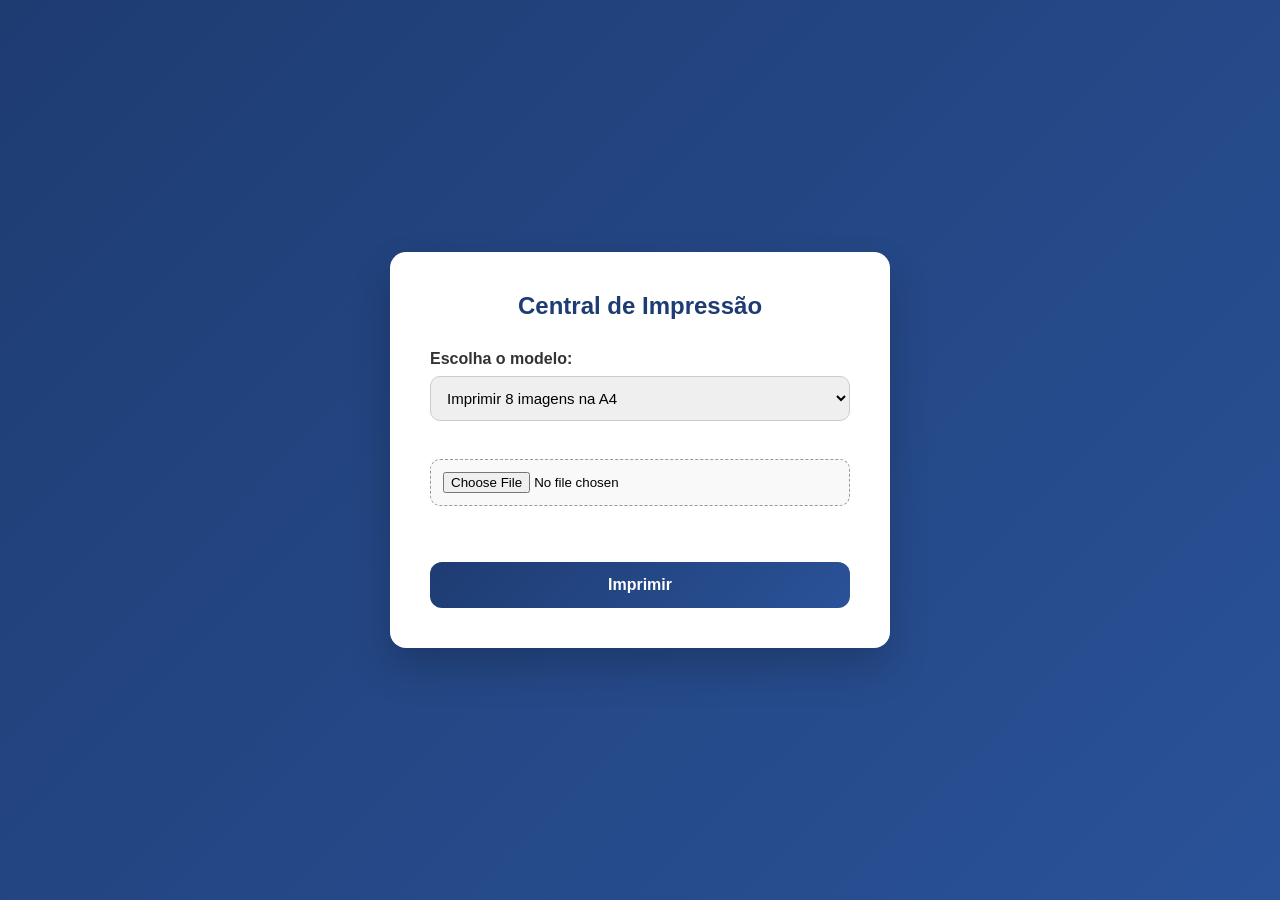
<file: index.html>
<!DOCTYPE html>
<html lang="pt-BR">

<head>
    <meta charset="UTF-8">
    <meta name="viewport" content="width=device-width, initial-scale=1.0">
    <link rel="icon" href="assets/printer-door-open.png">
    <script src="js/image-storage.js" defer></script>
    <script src="js/index.js" defer></script>
    <link rel="stylesheet" href="style/index.css">
    <title>Central de Impressão</title>

</head>

<body>

    <div class="menu">
        <h2>Central de Impressão</h2>

        <label>Escolha o modelo:</label>
        <select id="modelo">
            <option value="8x">Imprimir 8 imagens na A4</option>
            <option value="6x">Imprimir 6 imagens na A4</option>
            <option value="4x">Imprimir 4 imagens na A4</option>
            <option value="avisoA4">Aviso A4 (Texto)</option>
            <option value="avisoA3">Aviso A3 (Texto)</option>
            <option value="qr">QR Code de um link (A4)</option>
            <option value="barras">Código de barras Code 128 (A4)</option>
            <option value="a4">Imagem única A4</option>
            <option value="a3">Imagem única A3</option>
        </select>

        <br><br>

        <input type="file" id="imagemInput" accept="image/*">

        <div id="previewContainer" style="display:none; margin-top:15px;">
            <img id="previewImagem" style="width:100%; border-radius:12px; box-shadow:0 10px 25px rgba(0,0,0,0.15);">
        </div>

        <p id="imagemStatus" role="status" hidden></p>

        <textarea id="textoInput" placeholder="Digite o texto do aviso aqui..."
            style="width:100%; height:100px; margin-top:10px; display:none;"></textarea>

        <div id="codigoContainer" hidden>
            <label for="codigoInput" id="codigoLabel">Link</label>
            <input type="text" id="codigoInput" autocomplete="off" placeholder="https://exemplo.com.br">
            <p class="input-help" id="codigoHelp">Cole um link completo, começando por https://.</p>
        </div>

        <br><br>

        <button id="btnImprimir" onclick="imprimir()">Imprimir</button>
    </div>

    <div id="areaImpressao" class="preview"></div>

</body>

</html>
</file>
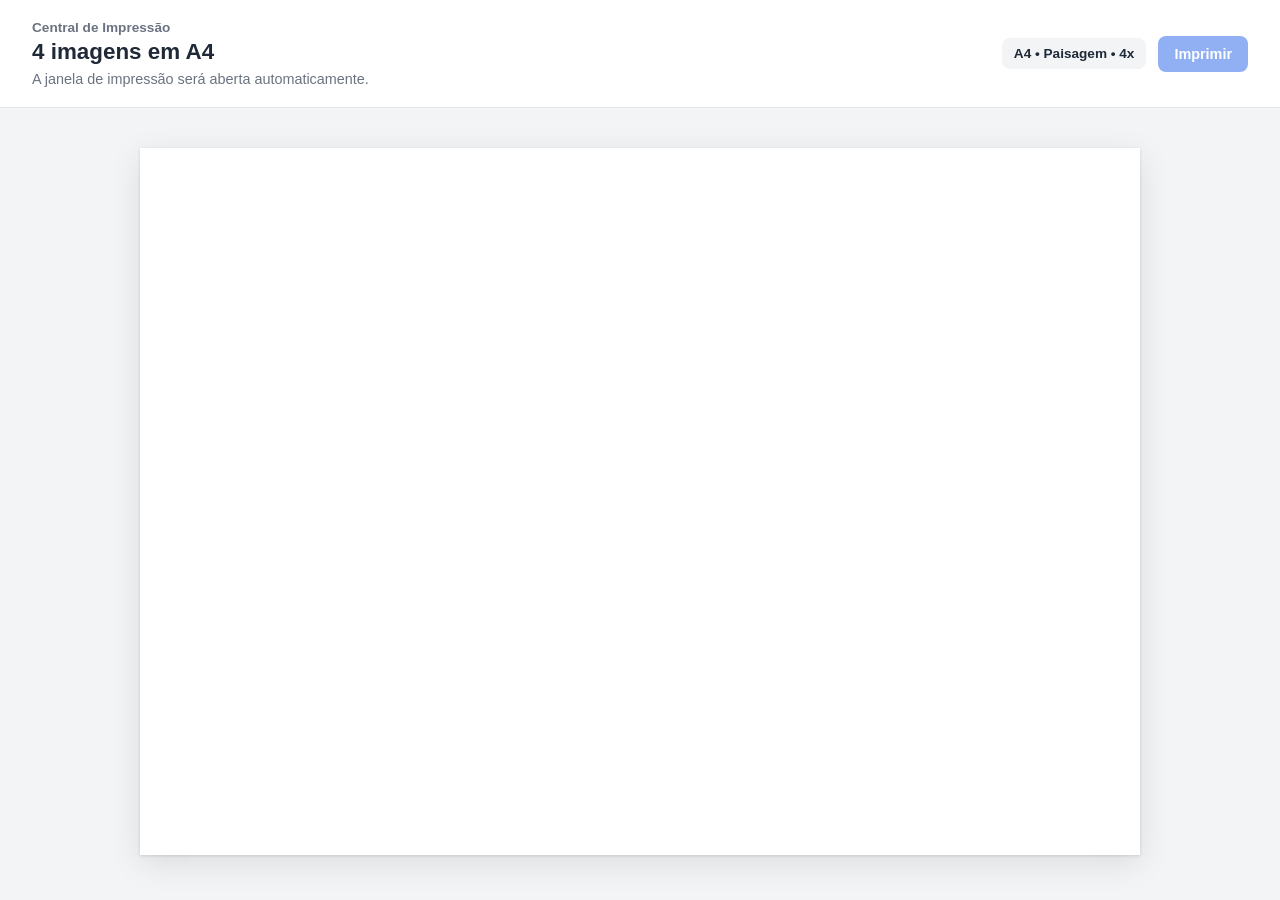
<file: pages/4x_img_A4.html>
<!doctype html>
<html lang="pt-BR">
<head>
    <meta charset="UTF-8">
    <meta name="viewport" content="width=device-width, initial-scale=1.0">
    <link rel="icon" href="../assets/printer-door-open.png">
    <link rel="stylesheet" href="../style/pages/4x_img_A4.css">
    <script src="../js/image-storage.js" defer></script>
    <script src="../js/pages/4x_img_A4.js" defer></script>
    <title>Impressão 4x A4</title>
</head>
<body>
    <main class="print-screen">
        <header class="print-toolbar">
            <div>
                <span class="print-toolbar__label">Central de Impressão</span>
                <h1>4 imagens em A4</h1>
                <p>A janela de impressão será aberta automaticamente.</p>
            </div>
            <div class="print-toolbar__actions">
                <span class="format-badge">A4 • Paisagem • 4x</span>
                <button type="button" id="btnPrint" class="print-button">Imprimir</button>
            </div>
        </header>
        <section class="preview-area" aria-label="Pré-visualização da folha A4">
            <div class="page-a4">
                <div class="grid4" id="grid"></div>
            </div>
        </section>
    </main>
</body>
</html>
</file>
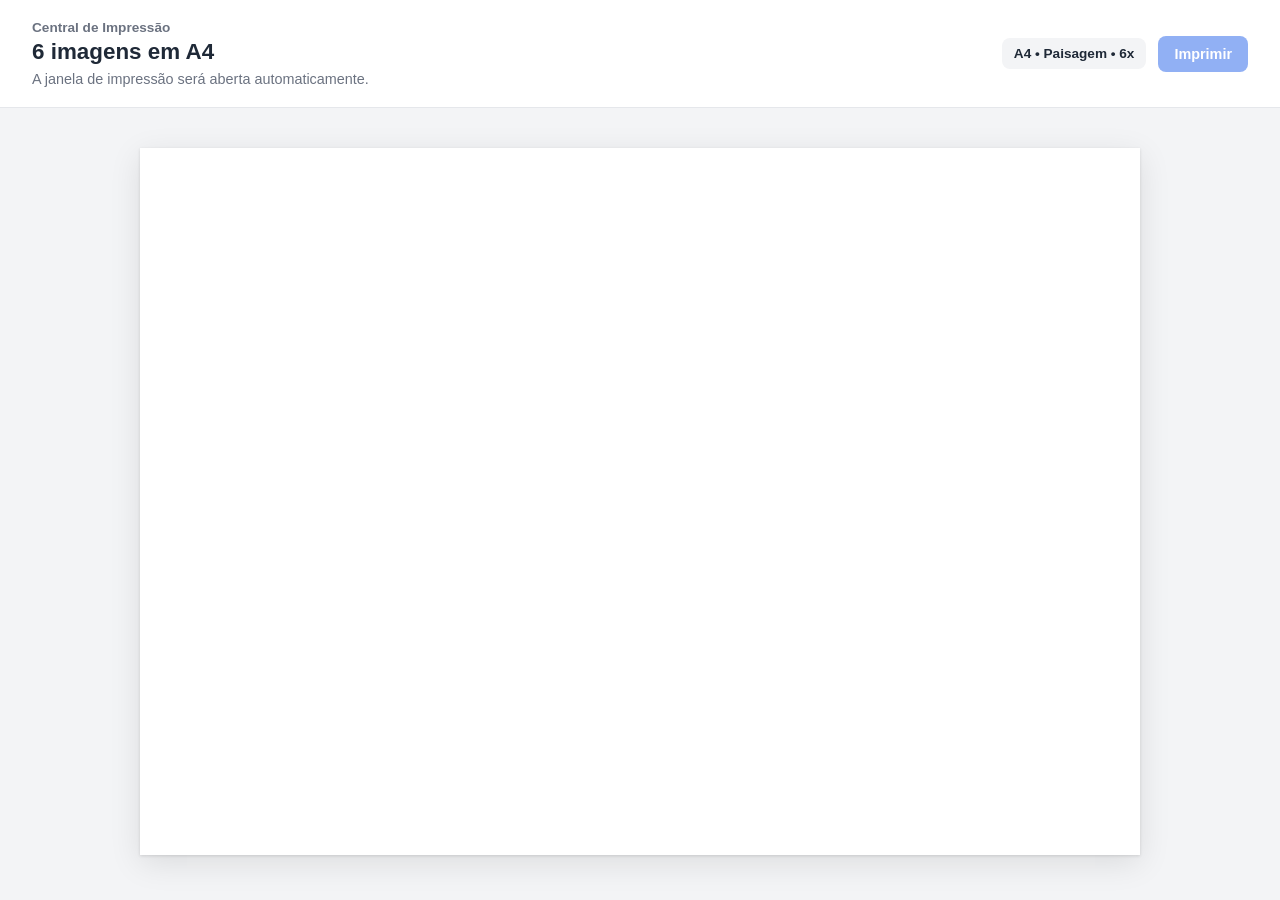
<file: pages/6x_img_A4.html>
<!doctype html>
<html lang="pt-BR">
  <head>
    <meta charset="UTF-8" />
    <meta name="viewport" content="width=device-width, initial-scale=1.0" />
    <link rel="icon" href="../assets/printer-door-open.png" />
    <link rel="stylesheet" href="../style/pages/6x_img_A4.css" />
    <script src="../js/image-storage.js" defer></script>
    <script src="../js/pages/6x_img_A4.js" defer></script>
    <title>Impressão 6x A4</title>
  </head>
  <body>
    <main class="print-screen">
      <header class="print-toolbar">
        <div>
          <span class="print-toolbar__label">Central de Impressão</span>
          <h1>6 imagens em A4</h1>
          <p>A janela de impressão será aberta automaticamente.</p>
        </div>
        <div class="print-toolbar__actions">
          <span class="format-badge">A4 • Paisagem • 6x</span>
          <button type="button" id="btnPrint" class="print-button">
            Imprimir
          </button>
        </div>
      </header>
      <section class="preview-area" aria-label="Pré-visualização da folha A4">
        <div class="page-a4">
          <div class="grid6" id="grid"></div>
        </div>
      </section>
    </main>
  </body>
</html>
</file>
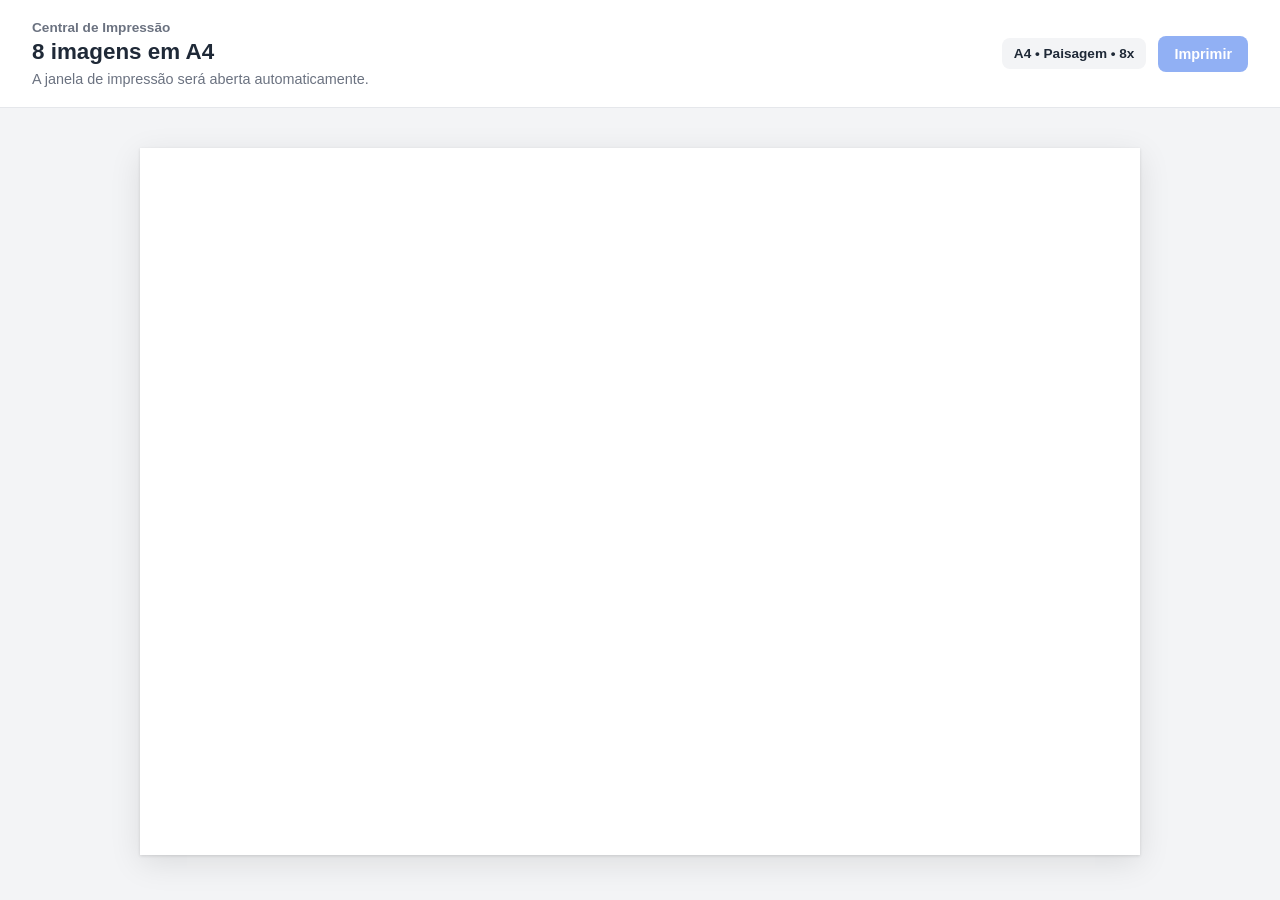
<file: pages/8x_img_A4.html>
<!doctype html>
<html lang="pt-BR">
<head>
    <meta charset="UTF-8">
    <meta name="viewport" content="width=device-width, initial-scale=1.0">
    <link rel="icon" href="../assets/printer-door-open.png">
    <link rel="stylesheet" href="../style/pages/8x_img_A4.css">
    <script src="../js/image-storage.js" defer></script>
    <script src="../js/pages/8x_img_A4.js" defer></script>
    <title>Impressão 8x A4</title>
</head>
<body>
    <main class="print-screen">
        <header class="print-toolbar">
            <div>
                <span class="print-toolbar__label">Central de Impressão</span>
                <h1>8 imagens em A4</h1>
                <p>A janela de impressão será aberta automaticamente.</p>
            </div>
            <div class="print-toolbar__actions">
                <span class="format-badge">A4 • Paisagem • 8x</span>
                <button type="button" id="btnPrint" class="print-button">Imprimir</button>
            </div>
        </header>
        <section class="preview-area" aria-label="Pré-visualização da folha A4">
            <div class="page-a4">
                <div class="grid8" id="grid8"></div>
            </div>
        </section>
    </main>
</body>
</html>
</file>
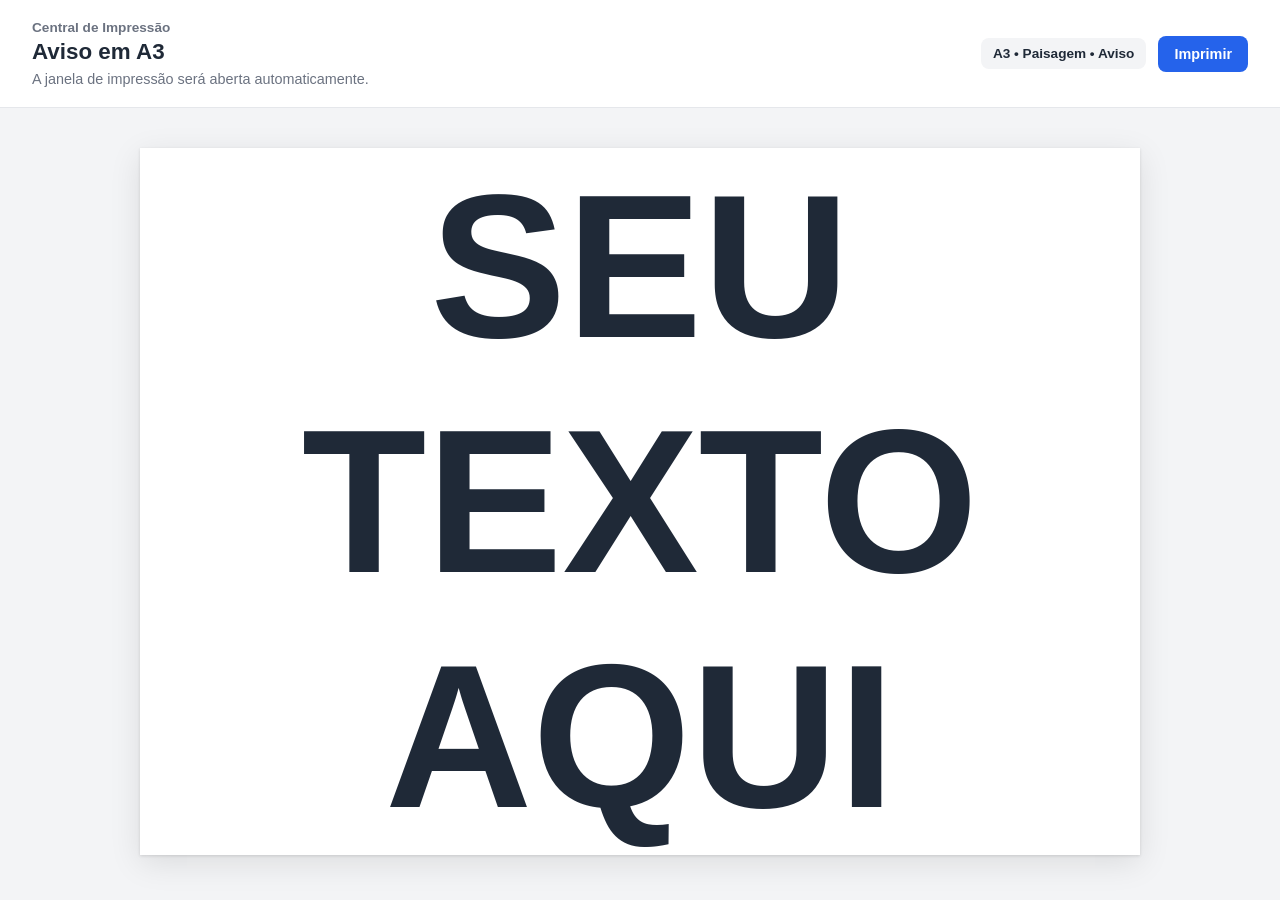
<file: pages/aviso_A3.html>
<!doctype html>
<html lang="pt-BR">
<head>
    <meta charset="UTF-8">
    <meta name="viewport" content="width=device-width, initial-scale=1.0">
    <link rel="icon" href="../assets/printer-door-open.png">
    <link rel="stylesheet" href="../style/pages/aviso_A3.css">
    <script src="../js/pages/aviso_A3.js" defer></script>
    <title>Aviso em A3</title>
</head>
<body>
    <main class="print-screen">
        <header class="print-toolbar">
            <div>
                <span class="print-toolbar__label">Central de Impressão</span>
                <h1>Aviso em A3</h1>
                <p>A janela de impressão será aberta automaticamente.</p>
            </div>
            <div class="print-toolbar__actions">
                <span class="format-badge">A3 • Paisagem • Aviso</span>
                <button type="button" id="btnPrint" class="print-button">Imprimir</button>
            </div>
        </header>
        <section class="preview-area" aria-label="Pré-visualização da folha A3">
            <div class="page-paper">
                <div id="container"><h1 id="texto"></h1></div>
            </div>
        </section>
    </main>
</body>
</html>
</file>
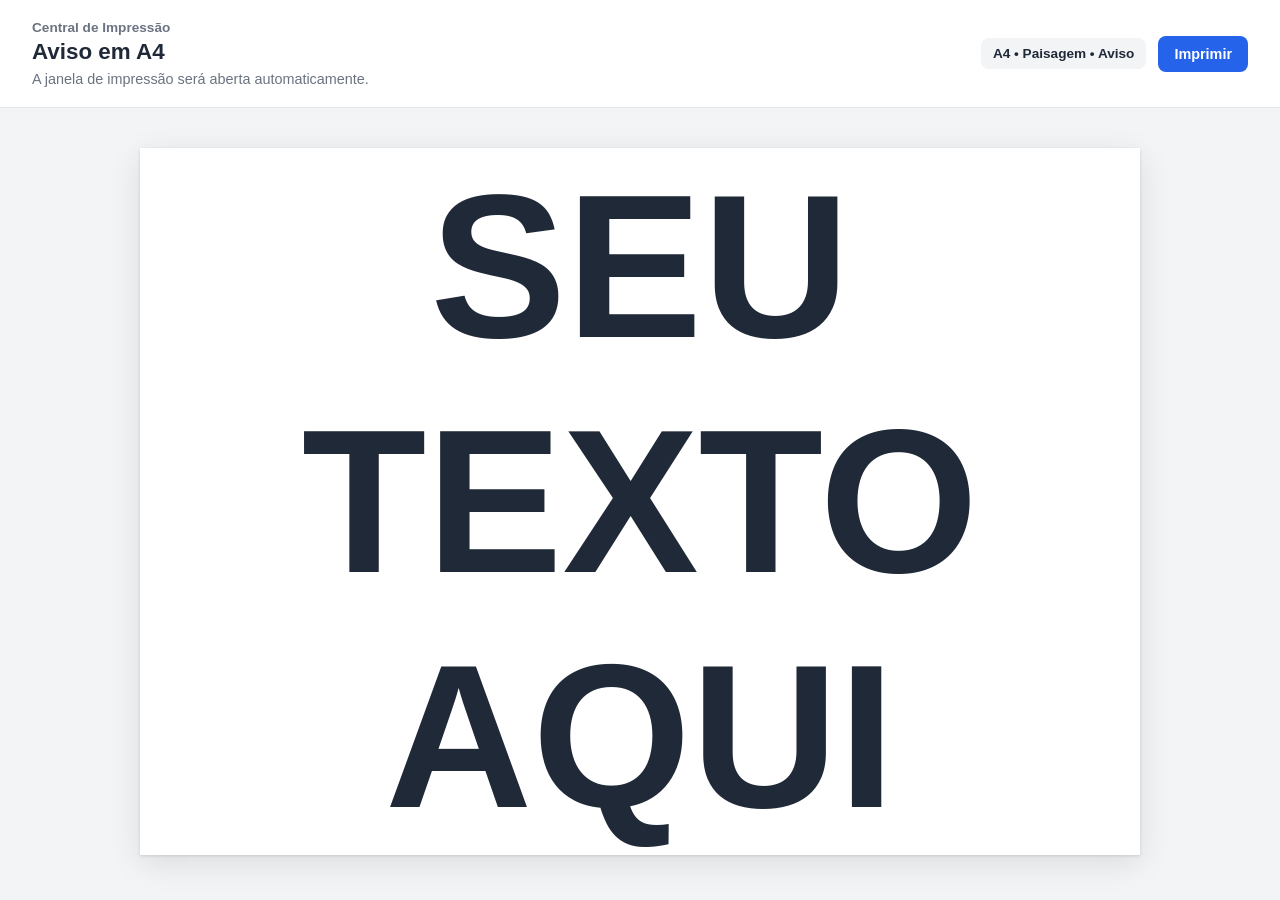
<file: pages/aviso_A4.html>
<!doctype html>
<html lang="pt-BR">
<head>
    <meta charset="UTF-8">
    <meta name="viewport" content="width=device-width, initial-scale=1.0">
    <link rel="icon" href="../assets/printer-door-open.png">
    <link rel="stylesheet" href="../style/pages/aviso_A4.css">
    <script src="../js/pages/aviso_A4.js" defer></script>
    <title>Aviso em A4</title>
</head>
<body>
    <main class="print-screen">
        <header class="print-toolbar">
            <div>
                <span class="print-toolbar__label">Central de Impressão</span>
                <h1>Aviso em A4</h1>
                <p>A janela de impressão será aberta automaticamente.</p>
            </div>
            <div class="print-toolbar__actions">
                <span class="format-badge">A4 • Paisagem • Aviso</span>
                <button type="button" id="btnPrint" class="print-button">Imprimir</button>
            </div>
        </header>
        <section class="preview-area" aria-label="Pré-visualização da folha A4">
            <div class="page-paper">
                <div id="container"><h1 id="texto"></h1></div>
            </div>
        </section>
    </main>
</body>
</html>
</file>
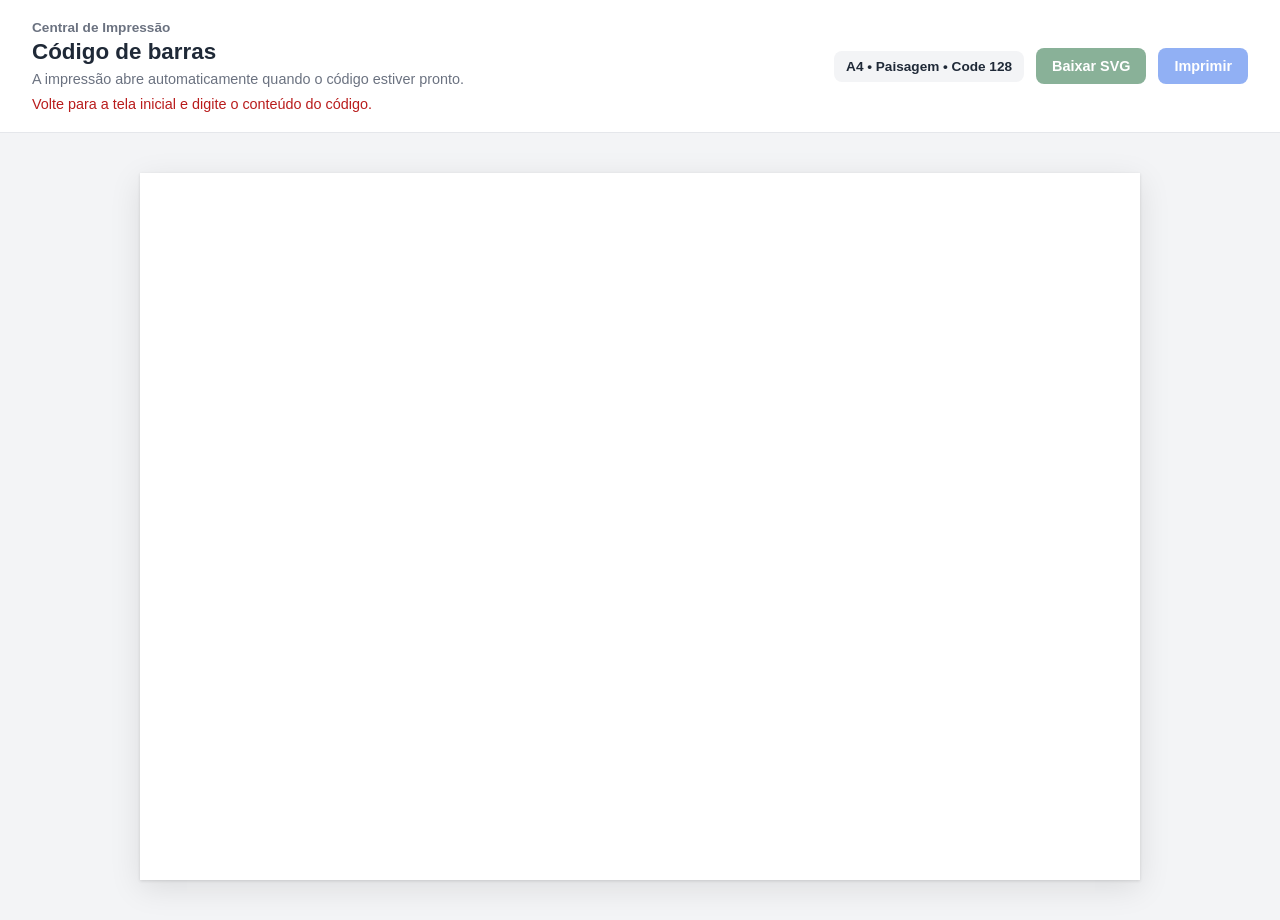
<file: pages/codigo_barras.html>
<!doctype html>
<html lang="pt-BR">
<head>
    <meta charset="UTF-8">
    <meta name="viewport" content="width=device-width, initial-scale=1.0">
    <link rel="icon" href="../assets/printer-door-open.png">
    <link rel="stylesheet" href="../style/pages/codigos.css">
    <script src="../js/vendor/qrcode-generator.js" defer></script>
    <script src="../js/vendor/qrcode-utf8.js" defer></script>
    <script src="../js/vendor/JsBarcode.all.min.js" defer></script>
    <script src="../js/pages/codigos.js" defer></script>
    <title>Código de barras</title>
</head>
<body data-code-type="barras">
    <main class="print-screen">
        <header class="print-toolbar">
            <div>
                <span class="print-toolbar__label">Central de Impressão</span>
                <h1>Código de barras</h1>
                <p>A impressão abre automaticamente quando o código estiver pronto.</p>
                <p class="code-value" id="valueLabel"></p>
                <p class="error-message" id="errorMessage" role="alert" hidden></p>
            </div>
            <div class="print-toolbar__actions">
                <span class="format-badge">A4 • Paisagem • Code 128</span>
                <button type="button" id="btnDownload" class="download-button" disabled>Baixar SVG</button>
                <button type="button" id="btnPrint" class="print-button" disabled>Imprimir</button>
            </div>
        </header>
        <section class="preview-area" aria-label="Pré-visualização da folha A4">
            <div class="page-a4">
                <div class="code-output" id="codeOutput"></div>
            </div>
        </section>
    </main>
</body>
</html>
</file>
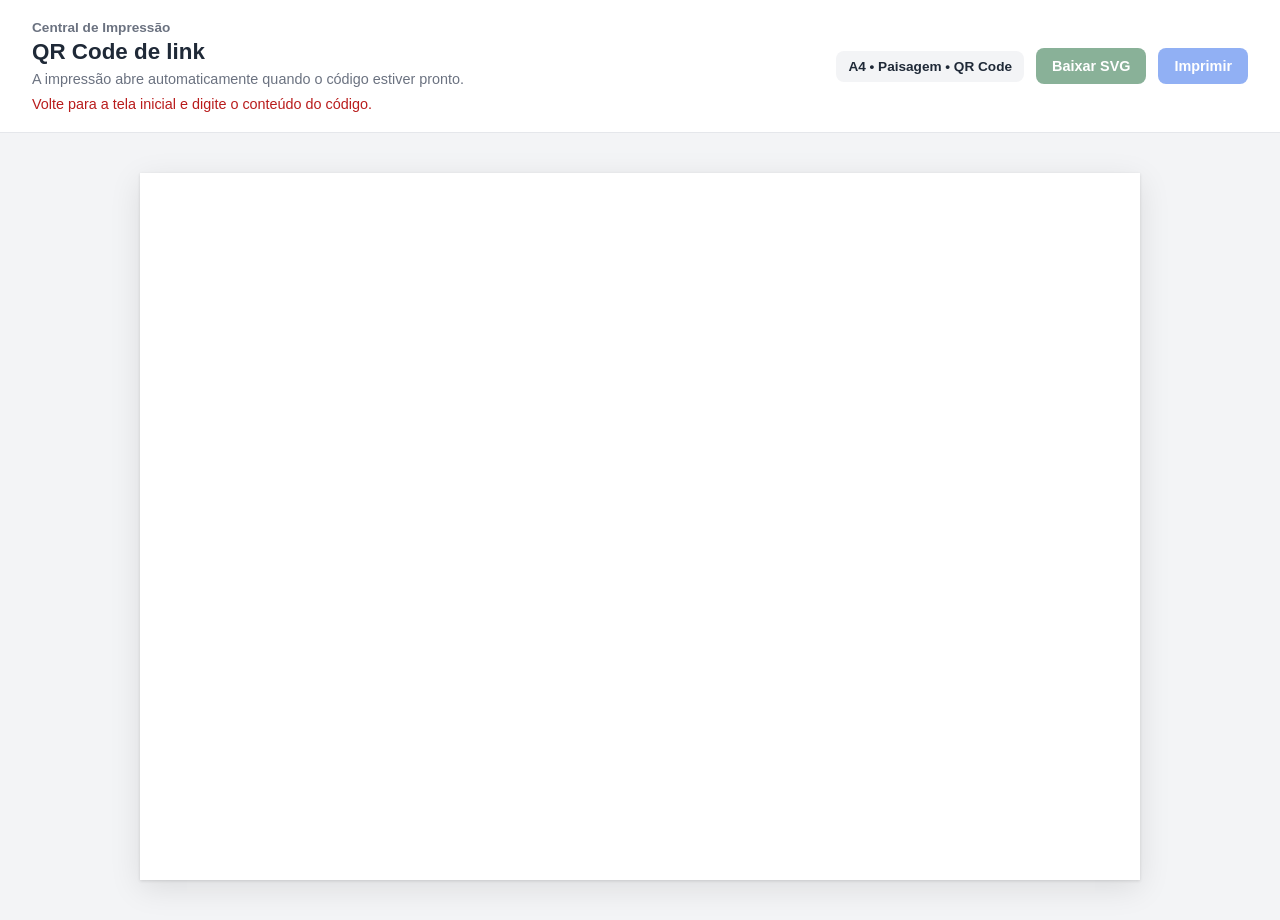
<file: pages/codigo_qr.html>
<!doctype html>
<html lang="pt-BR">
<head>
    <meta charset="UTF-8">
    <meta name="viewport" content="width=device-width, initial-scale=1.0">
    <link rel="icon" href="../assets/printer-door-open.png">
    <link rel="stylesheet" href="../style/pages/codigos.css">
    <script src="../js/vendor/qrcode-generator.js" defer></script>
    <script src="../js/vendor/qrcode-utf8.js" defer></script>
    <script src="../js/vendor/JsBarcode.all.min.js" defer></script>
    <script src="../js/pages/codigos.js" defer></script>
    <title>QR Code de link</title>
</head>
<body data-code-type="qr">
    <main class="print-screen">
        <header class="print-toolbar">
            <div>
                <span class="print-toolbar__label">Central de Impressão</span>
                <h1>QR Code de link</h1>
                <p>A impressão abre automaticamente quando o código estiver pronto.</p>
                <p class="code-value" id="valueLabel"></p>
                <p class="error-message" id="errorMessage" role="alert" hidden></p>
            </div>
            <div class="print-toolbar__actions">
                <span class="format-badge">A4 • Paisagem • QR Code</span>
                <button type="button" id="btnDownload" class="download-button" disabled>Baixar SVG</button>
                <button type="button" id="btnPrint" class="print-button" disabled>Imprimir</button>
            </div>
        </header>
        <section class="preview-area" aria-label="Pré-visualização da folha A4">
            <div class="page-a4">
                <div class="code-output" id="codeOutput"></div>
            </div>
        </section>
    </main>
</body>
</html>
</file>
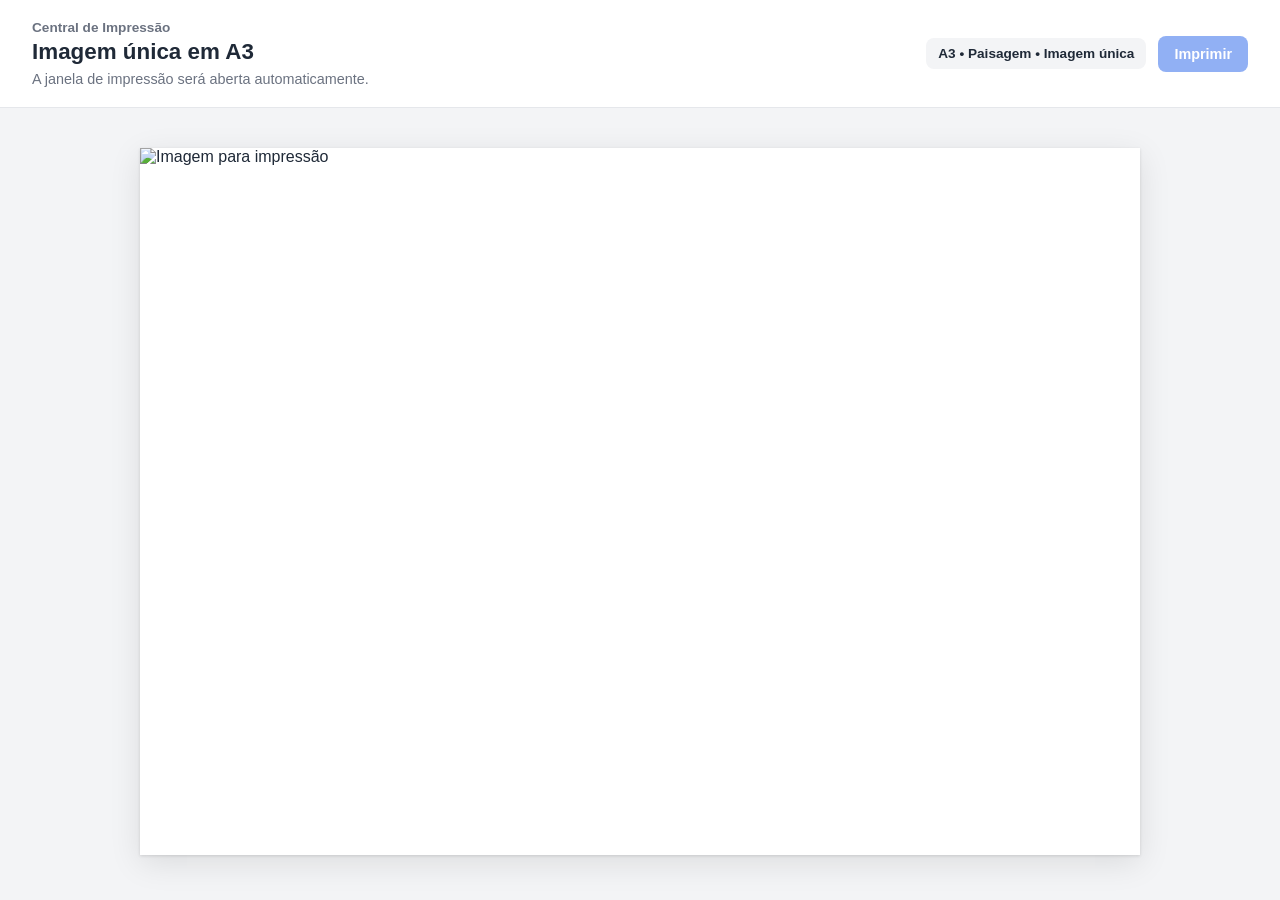
<file: pages/imagem_A3.html>
<!doctype html>
<html lang="pt-BR">
<head>
    <meta charset="UTF-8">
    <meta name="viewport" content="width=device-width, initial-scale=1.0">
    <link rel="icon" href="../assets/printer-door-open.png">
    <link rel="stylesheet" href="../style/pages/imagem_A3.css">
    <script src="../js/image-storage.js" defer></script>
    <script src="../js/pages/imagem_A3.js" defer></script>
    <title>Imagem única em A3</title>
</head>
<body>
    <main class="print-screen">
        <header class="print-toolbar">
            <div>
                <span class="print-toolbar__label">Central de Impressão</span>
                <h1>Imagem única em A3</h1>
                <p>A janela de impressão será aberta automaticamente.</p>
            </div>
            <div class="print-toolbar__actions">
                <span class="format-badge">A3 • Paisagem • Imagem única</span>
                <button type="button" id="btnPrint" class="print-button">Imprimir</button>
            </div>
        </header>
        <section class="preview-area" aria-label="Pré-visualização da folha A3">
            <div class="page-paper">
                <img id="imagem" alt="Imagem para impressão">
            </div>
        </section>
    </main>
</body>
</html>
</file>
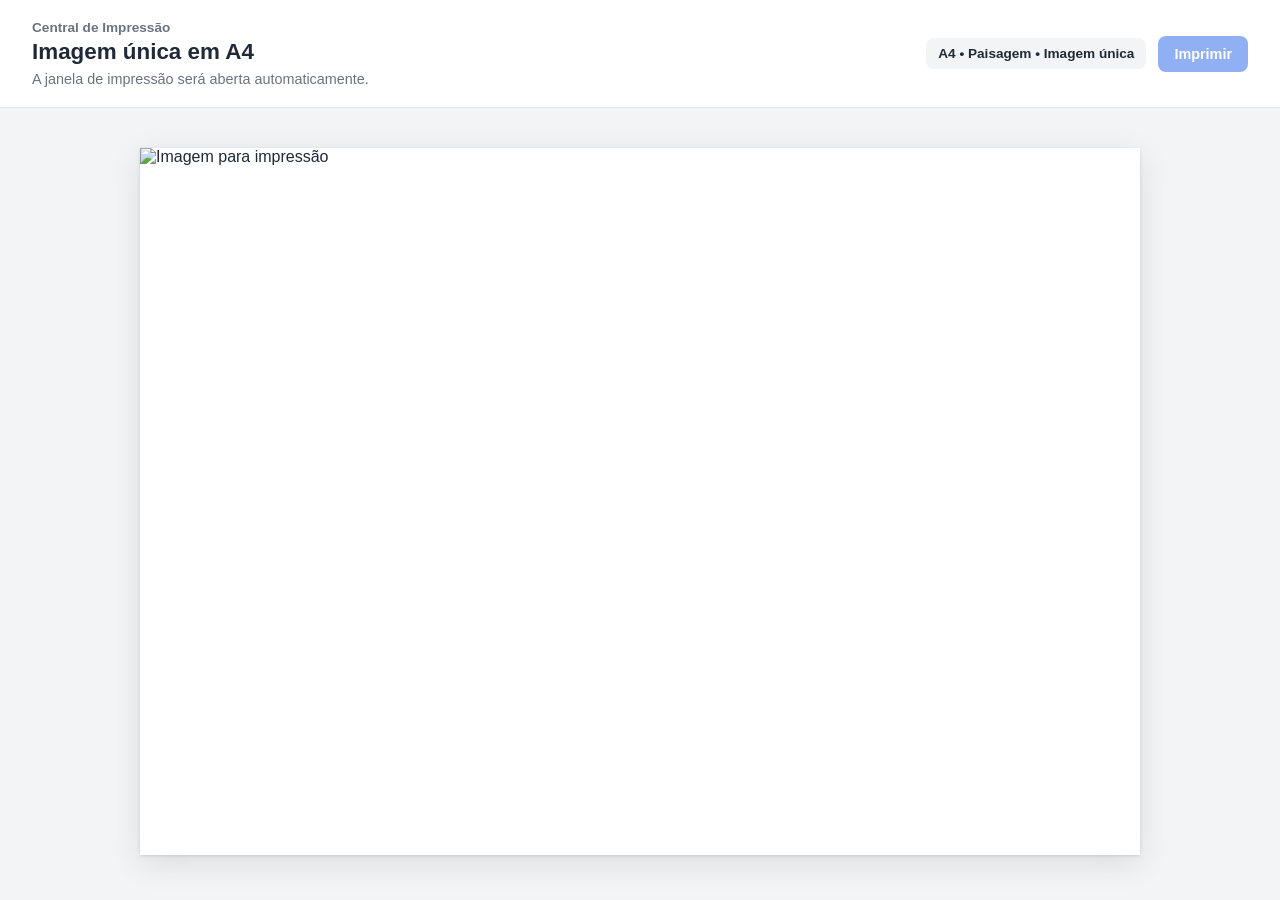
<file: pages/imagem_A4.html>
<!doctype html>
<html lang="pt-BR">
<head>
    <meta charset="UTF-8">
    <meta name="viewport" content="width=device-width, initial-scale=1.0">
    <link rel="icon" href="../assets/printer-door-open.png">
    <link rel="stylesheet" href="../style/pages/imagem_A4.css">
    <script src="../js/image-storage.js" defer></script>
    <script src="../js/pages/imagem_A4.js" defer></script>
    <title>Imagem única em A4</title>
</head>
<body>
    <main class="print-screen">
        <header class="print-toolbar">
            <div>
                <span class="print-toolbar__label">Central de Impressão</span>
                <h1>Imagem única em A4</h1>
                <p>A janela de impressão será aberta automaticamente.</p>
            </div>
            <div class="print-toolbar__actions">
                <span class="format-badge">A4 • Paisagem • Imagem única</span>
                <button type="button" id="btnPrint" class="print-button">Imprimir</button>
            </div>
        </header>
        <section class="preview-area" aria-label="Pré-visualização da folha A4">
            <div class="page-paper">
                <img id="imagem" alt="Imagem para impressão">
            </div>
        </section>
    </main>
</body>
</html>
</file>
<file: style/index.css>
* {
    box-sizing: border-box;
}

body {
    font-family: "Segoe UI", Arial, sans-serif;
    margin: 0;
    min-height: 100vh;
    background: linear-gradient(135deg, #1e3c72, #2a5298);
    display: flex;
    justify-content: center;
    align-items: center;
}

.menu {
    background: #ffffff;
    padding: 40px;
    width: 100%;
    max-width: 500px;
    border-radius: 16px;
    box-shadow: 0 20px 40px rgba(0, 0, 0, 0.2);
    animation: fadeIn 0.4s ease;
}

@keyframes fadeIn {
    from {
        opacity: 0;
        transform: translateY(10px);
    }

    to {
        opacity: 1;
        transform: translateY(0);
    }
}

h2 {
    margin-top: 0;
    text-align: center;
    color: #1e3c72;
    font-size: 24px;
    margin-bottom: 30px;
}

label {
    font-weight: 600;
    display: block;
    margin-bottom: 8px;
    color: #333;
}

select {
    width: 100%;
    padding: 12px;
    border-radius: 10px;
    border: 1px solid #ccc;
    font-size: 15px;
    transition: 0.2s;
    margin-bottom: 20px;
}

select:focus {
    border-color: #2a5298;
    outline: none;
    box-shadow: 0 0 0 3px rgba(42, 82, 152, 0.2);
}

input[type="file"] {
    width: 100%;
    padding: 12px;
    border-radius: 10px;
    border: 1px dashed #999;
    background: #f9f9f9;
    cursor: pointer;
    transition: 0.2s;
}

input[type="file"]:hover {
    background: #f0f4ff;
    border-color: #2a5298;
}

#codigoContainer[hidden] { display: none; }

#codigoContainer input {
    width: 100%;
    padding: 12px;
    border: 1px solid #ccc;
    border-radius: 10px;
    font: inherit;
}

#codigoContainer input:focus {
    border-color: #2a5298;
    outline: none;
    box-shadow: 0 0 0 3px rgba(42, 82, 152, 0.2);
}

.input-help {
    margin: 8px 0 0;
    color: #5d6472;
    font-size: 13px;
    line-height: 1.4;
}

textarea {
    width: 100%;
    padding: 15px;
    border-radius: 10px;
    border: 1px solid #ccc;
    resize: none;
    font-size: 15px;
    margin-top: 10px;
    transition: 0.2s;
}

textarea:focus {
    border-color: #2a5298;
    outline: none;
    box-shadow: 0 0 0 3px rgba(42, 82, 152, 0.2);
}

button {
    width: 100%;
    padding: 14px;
    font-size: 16px;
    border-radius: 12px;
    border: none;
    background: linear-gradient(135deg, #1e3c72, #2a5298);
    color: white;
    font-weight: bold;
    cursor: pointer;
    transition: 0.2s;
    margin-top: 20px;
}

button:hover {
    transform: translateY(-2px);
    box-shadow: 0 8px 20px rgba(0, 0, 0, 0.2);
}

button:active {
    transform: scale(0.98);
}
</file>
<file: style/pages/4x_img_A4.css>
* { box-sizing: border-box; }

body {
    margin: 0;
    font-family: Arial, Helvetica, sans-serif;
}

.grid4 {
    display: grid;
    width: 100%;
    height: 100%;
    grid-template-columns: repeat(2, minmax(0, 1fr));
    grid-template-rows: repeat(2, minmax(0, 1fr));
}

.grid4 img {
    width: 100%;
    height: 100%;
    min-width: 0;
    min-height: 0;
    padding: 2mm;
    object-fit: contain;
}

@media screen {
    body { background: #f3f4f6; color: #1f2937; }
    .print-screen { min-height: 100vh; }
    .print-toolbar {
        display: flex;
        justify-content: space-between;
        align-items: center;
        flex-wrap: wrap;
        gap: 20px;
        padding: 20px 32px;
        background: #fff;
        border-bottom: 1px solid #e5e7eb;
    }
    .print-toolbar__label {
        display: block;
        margin-bottom: 4px;
        color: #6b7280;
        font-size: .85rem;
        font-weight: 600;
    }
    .print-toolbar h1 { margin: 0 0 6px; font-size: 1.4rem; }
    .print-toolbar p { margin: 0; color: #6b7280; font-size: .9rem; }
    .print-toolbar__actions { display: flex; align-items: center; flex-wrap: wrap; gap: 12px; }
    .format-badge {
        padding: 8px 12px;
        border-radius: 8px;
        background: #f3f4f6;
        font-size: .85rem;
        font-weight: 600;
    }
    .print-button {
        padding: 10px 16px;
        border: 0;
        border-radius: 8px;
        background: #2563eb;
        color: #fff;
        font-size: .9rem;
        font-weight: 600;
        cursor: pointer;
    }
    .print-button:hover { background: #1d4ed8; }
    .print-button:disabled { opacity: .5; cursor: not-allowed; }
    .preview-area { display: flex; justify-content: center; padding: 40px; }
    .page-a4 {
        width: min(100%, 1000px);
        aspect-ratio: 297 / 210;
        background: #fff;
        box-shadow: 0 1px 3px rgba(0,0,0,.12), 0 8px 30px rgba(0,0,0,.10);
    }
    .grid4 img {
        outline: 1px dashed #d1d5db;
        outline-offset: -1px;
    }
}

@page { size: A4 landscape; margin: 0; }

@media print {
    html, body { width: auto; height: auto; margin: 0; padding: 0; }
    .print-toolbar { display: none !important; }
    .print-screen, .preview-area { display: block; margin: 0; padding: 0; }
    /* Uma pequena folga evita que o navegador crie uma segunda página por arredondamento. */
    .page-a4 {
        width: 296mm;
        height: 208mm;
        margin: 0;
        overflow: hidden;
        break-inside: avoid;
        box-shadow: none;
    }
    .grid4 {
        width: 296mm;
        height: 208mm;
        grid-template-rows: repeat(2, 104mm);
    }
    .grid4 img {
        display: block;
        height: 104mm;
    }
}
</file>
<file: style/pages/6x_img_A4.css>
* { box-sizing: border-box; }

body {
    margin: 0;
    font-family: Arial, Helvetica, sans-serif;
}

.grid6 {
    display: grid;
    width: 100%;
    height: 100%;
    grid-template-columns: repeat(3, minmax(0, 1fr));
    grid-template-rows: repeat(2, minmax(0, 1fr));
}

.grid6 img {
    width: 100%;
    height: 100%;
    min-width: 0;
    min-height: 0;
    padding: 2mm;
    object-fit: contain;
}

@media screen {
    body { background: #f3f4f6; color: #1f2937; }
    .print-screen { min-height: 100vh; }
    .print-toolbar {
        display: flex;
        justify-content: space-between;
        align-items: center;
        flex-wrap: wrap;
        gap: 20px;
        padding: 20px 32px;
        background: #fff;
        border-bottom: 1px solid #e5e7eb;
    }
    .print-toolbar__label {
        display: block;
        margin-bottom: 4px;
        color: #6b7280;
        font-size: .85rem;
        font-weight: 600;
    }
    .print-toolbar h1 { margin: 0 0 6px; font-size: 1.4rem; }
    .print-toolbar p { margin: 0; color: #6b7280; font-size: .9rem; }
    .print-toolbar__actions { display: flex; align-items: center; flex-wrap: wrap; gap: 12px; }
    .format-badge {
        padding: 8px 12px;
        border-radius: 8px;
        background: #f3f4f6;
        font-size: .85rem;
        font-weight: 600;
    }
    .print-button {
        padding: 10px 16px;
        border: 0;
        border-radius: 8px;
        background: #2563eb;
        color: #fff;
        font-size: .9rem;
        font-weight: 600;
        cursor: pointer;
    }
    .print-button:hover { background: #1d4ed8; }
    .print-button:disabled { opacity: .5; cursor: not-allowed; }
    .preview-area { display: flex; justify-content: center; padding: 40px; }
    .page-a4 {
        width: min(100%, 1000px);
        aspect-ratio: 297 / 210;
        background: #fff;
        box-shadow: 0 1px 3px rgba(0,0,0,.12), 0 8px 30px rgba(0,0,0,.10);
    }
    .grid6 img {
        outline: 1px dashed #d1d5db;
        outline-offset: -1px;
    }
}

@page { size: A4 landscape; margin: 0; }

@media print {
    html, body { width: auto; height: auto; margin: 0; padding: 0; }
    .print-toolbar { display: none !important; }
    .print-screen, .preview-area { display: block; margin: 0; padding: 0; }
    /* Uma pequena folga evita que o navegador crie uma segunda página por arredondamento. */
    .page-a4 {
        width: 296mm;
        height: 208mm;
        margin: 0;
        overflow: hidden;
        break-inside: avoid;
        box-shadow: none;
    }
    .grid6 {
        width: 296mm;
        height: 208mm;
        grid-template-rows: repeat(2, 104mm);
    }
    .grid6 img {
        display: block;
        height: 104mm;
    }
}
</file>
<file: style/pages/8x_img_A4.css>
* { box-sizing: border-box; }

body {
    margin: 0;
    font-family: Arial, Helvetica, sans-serif;
}

.grid8 {
    display: grid;
    width: 100%;
    height: 100%;
    grid-template-columns: repeat(4, minmax(0, 1fr));
    grid-template-rows: repeat(2, minmax(0, 1fr));
}

.grid8 img {
    width: 100%;
    height: 100%;
    min-width: 0;
    min-height: 0;
    padding: 2mm;
    object-fit: contain;
}

@media screen {
    body { background: #f3f4f6; color: #1f2937; }
    .print-screen { min-height: 100vh; }
    .print-toolbar {
        display: flex;
        justify-content: space-between;
        align-items: center;
        flex-wrap: wrap;
        gap: 20px;
        padding: 20px 32px;
        background: #fff;
        border-bottom: 1px solid #e5e7eb;
    }
    .print-toolbar__label {
        display: block;
        margin-bottom: 4px;
        color: #6b7280;
        font-size: .85rem;
        font-weight: 600;
    }
    .print-toolbar h1 { margin: 0 0 6px; font-size: 1.4rem; }
    .print-toolbar p { margin: 0; color: #6b7280; font-size: .9rem; }
    .print-toolbar__actions { display: flex; align-items: center; flex-wrap: wrap; gap: 12px; }
    .format-badge {
        padding: 8px 12px;
        border-radius: 8px;
        background: #f3f4f6;
        font-size: .85rem;
        font-weight: 600;
    }
    .print-button {
        padding: 10px 16px;
        border: 0;
        border-radius: 8px;
        background: #2563eb;
        color: #fff;
        font-size: .9rem;
        font-weight: 600;
        cursor: pointer;
    }
    .print-button:hover { background: #1d4ed8; }
    .print-button:disabled { opacity: .5; cursor: not-allowed; }
    .preview-area { display: flex; justify-content: center; padding: 40px; }
    .page-a4 {
        width: min(100%, 1000px);
        aspect-ratio: 297 / 210;
        background: #fff;
        box-shadow: 0 1px 3px rgba(0,0,0,.12), 0 8px 30px rgba(0,0,0,.10);
    }
    .grid8 img {
        outline: 1px dashed #d1d5db;
        outline-offset: -1px;
    }
}

@page { size: A4 landscape; margin: 0; }

@media print {
    html, body { width: auto; height: auto; margin: 0; padding: 0; }
    .print-toolbar { display: none !important; }
    .print-screen, .preview-area { display: block; margin: 0; padding: 0; }
    /* Uma pequena folga evita que o navegador crie uma segunda página por arredondamento. */
    .page-a4 {
        width: 296mm;
        height: 208mm;
        margin: 0;
        overflow: hidden;
        break-inside: avoid;
        box-shadow: none;
    }
    .grid8 {
        width: 296mm;
        height: 208mm;
        grid-template-rows: repeat(2, 104mm);
    }
    .grid8 img {
        display: block;
        height: 104mm;
    }
}
</file>
<file: style/pages/aviso_A3.css>
* { box-sizing: border-box; }

body {
    margin: 0;
    font-family: Arial, Helvetica, sans-serif;
}

.page-paper { background: #fff; }
#container {
    display: flex;
    align-items: center;
    justify-content: center;
    overflow: hidden;
    width: 100%;
    height: 100%;
    text-align: center;
    font-family: Arial, Helvetica, sans-serif;
}
#texto {
    margin: 0;
    text-transform: uppercase;
    white-space: pre-line;
    overflow-wrap: anywhere;
}

@media screen {
    body { background: #f3f4f6; color: #1f2937; }
    .print-screen { min-height: 100vh; }
    .print-toolbar {
        display: flex;
        justify-content: space-between;
        align-items: center;
        flex-wrap: wrap;
        gap: 20px;
        padding: 20px 32px;
        background: #fff;
        border-bottom: 1px solid #e5e7eb;
    }
    .print-toolbar__label {
        display: block;
        margin-bottom: 4px;
        color: #6b7280;
        font-size: .85rem;
        font-weight: 600;
    }
    .print-toolbar h1 { margin: 0 0 6px; font-size: 1.4rem; }
    .print-toolbar p { margin: 0; color: #6b7280; font-size: .9rem; }
    .print-toolbar__actions { display: flex; align-items: center; flex-wrap: wrap; gap: 12px; }
    .format-badge {
        padding: 8px 12px;
        border-radius: 8px;
        background: #f3f4f6;
        font-size: .85rem;
        font-weight: 600;
    }
    .print-button {
        padding: 10px 16px;
        border: 0;
        border-radius: 8px;
        background: #2563eb;
        color: #fff;
        font-size: .9rem;
        font-weight: 600;
        cursor: pointer;
    }
    .print-button:hover { background: #1d4ed8; }
    .print-button:disabled { opacity: .5; cursor: not-allowed; }
    .preview-area { display: flex; justify-content: center; padding: 40px; }
    .page-paper {
        width: min(100%, 1000px);
        aspect-ratio: 420 / 297;
        box-shadow: 0 1px 3px rgba(0,0,0,.12), 0 8px 30px rgba(0,0,0,.10);
    }
}

@page { size: A3 landscape; margin: 0; }

@media print {
    html, body { width: 420mm; height: 297mm; margin: 0; padding: 0; }
    .print-toolbar { display: none !important; }
    .print-screen, .preview-area { margin: 0; padding: 0; }
    .page-paper {
        width: 420mm;
        height: 297mm;
        margin: 0;
        box-shadow: none;
    }
}
</file>
<file: style/pages/aviso_A4.css>
* { box-sizing: border-box; }

body {
    margin: 0;
    font-family: Arial, Helvetica, sans-serif;
}

.page-paper { background: #fff; }
#container {
    display: flex;
    align-items: center;
    justify-content: center;
    overflow: hidden;
    width: 100%;
    height: 100%;
    text-align: center;
    font-family: Arial, Helvetica, sans-serif;
}
#texto {
    margin: 0;
    text-transform: uppercase;
    white-space: pre-line;
    overflow-wrap: anywhere;
}

@media screen {
    body { background: #f3f4f6; color: #1f2937; }
    .print-screen { min-height: 100vh; }
    .print-toolbar {
        display: flex;
        justify-content: space-between;
        align-items: center;
        flex-wrap: wrap;
        gap: 20px;
        padding: 20px 32px;
        background: #fff;
        border-bottom: 1px solid #e5e7eb;
    }
    .print-toolbar__label {
        display: block;
        margin-bottom: 4px;
        color: #6b7280;
        font-size: .85rem;
        font-weight: 600;
    }
    .print-toolbar h1 { margin: 0 0 6px; font-size: 1.4rem; }
    .print-toolbar p { margin: 0; color: #6b7280; font-size: .9rem; }
    .print-toolbar__actions { display: flex; align-items: center; flex-wrap: wrap; gap: 12px; }
    .format-badge {
        padding: 8px 12px;
        border-radius: 8px;
        background: #f3f4f6;
        font-size: .85rem;
        font-weight: 600;
    }
    .print-button {
        padding: 10px 16px;
        border: 0;
        border-radius: 8px;
        background: #2563eb;
        color: #fff;
        font-size: .9rem;
        font-weight: 600;
        cursor: pointer;
    }
    .print-button:hover { background: #1d4ed8; }
    .print-button:disabled { opacity: .5; cursor: not-allowed; }
    .preview-area { display: flex; justify-content: center; padding: 40px; }
    .page-paper {
        width: min(100%, 1000px);
        aspect-ratio: 297 / 210;
        box-shadow: 0 1px 3px rgba(0,0,0,.12), 0 8px 30px rgba(0,0,0,.10);
    }
}

@page { size: A4 landscape; margin: 0; }

@media print {
    html, body { width: 297mm; height: 210mm; margin: 0; padding: 0; }
    .print-toolbar { display: none !important; }
    .print-screen, .preview-area { margin: 0; padding: 0; }
    .page-paper {
        width: 297mm;
        height: 210mm;
        margin: 0;
        box-shadow: none;
    }
}
</file>
<file: style/pages/codigos.css>
* { box-sizing: border-box; }
body { margin: 0; font-family: Arial, Helvetica, sans-serif; }
.page-a4 { background: #fff; }
.code-output {
    display: flex;
    align-items: center;
    justify-content: center;
    width: 100%;
    height: 100%;
}
.code-output svg { display: block; max-width: 90%; height: auto; }
body[data-code-type="qr"] .code-output svg { width: min(40%, 100mm); }
body[data-code-type="barras"] .code-output svg { width: auto; max-width: 88%; }
@media screen {
    body { background: #f3f4f6; color: #1f2937; }
    .print-screen { min-height: 100vh; }
    .print-toolbar {
        display: flex;
        justify-content: space-between;
        align-items: center;
        flex-wrap: wrap;
        gap: 20px;
        padding: 20px 32px;
        background: #fff;
        border-bottom: 1px solid #e5e7eb;
    }
    .print-toolbar__label { display: block; margin-bottom: 4px; color: #6b7280; font-size: .85rem; font-weight: 600; }
    .print-toolbar h1 { margin: 0 0 6px; font-size: 1.4rem; }
    .print-toolbar p { margin: 0; color: #6b7280; font-size: .9rem; }
    .print-toolbar .code-value { max-width: 700px; margin-top: 9px; overflow-wrap: anywhere; color: #374151; }
    .print-toolbar .error-message { margin-top: 9px; color: #b91c1c; }
    .error-message[hidden] { display: none; }
    .print-toolbar__actions { display: flex; align-items: center; flex-wrap: wrap; gap: 12px; }
    .format-badge { padding: 8px 12px; border-radius: 8px; background: #f3f4f6; font-size: .85rem; font-weight: 600; }
    .print-button, .download-button {
        padding: 10px 16px;
        border: 0;
        border-radius: 8px;
        color: #fff;
        font-size: .9rem;
        font-weight: 600;
        cursor: pointer;
    }
    .print-button { background: #2563eb; }
    .print-button:hover { background: #1d4ed8; }
    .download-button { background: #166534; }
    .download-button:hover { background: #14532d; }
    button:disabled { opacity: .5; cursor: not-allowed; }
    .preview-area { display: flex; justify-content: center; padding: 40px; }
    .page-a4 {
        width: min(100%, 1000px);
        aspect-ratio: 297 / 210;
        box-shadow: 0 1px 3px rgba(0,0,0,.12), 0 8px 30px rgba(0,0,0,.10);
    }
}
@page { size: A4 landscape; margin: 0; }
@media print {
    html, body { width: 297mm; height: 210mm; margin: 0; padding: 0; }
    .print-toolbar { display: none !important; }
    .print-screen, .preview-area { margin: 0; padding: 0; }
    .page-a4 { width: 297mm; height: 210mm; margin: 0; box-shadow: none; }
    body[data-code-type="qr"] .code-output svg { width: 100mm; height: 100mm; max-width: none; }
    body[data-code-type="barras"] .code-output svg { width: auto; max-width: 250mm; max-height: 80mm; }
}
</file>
<file: style/pages/imagem_A3.css>
* { box-sizing: border-box; }

body {
    margin: 0;
    font-family: Arial, Helvetica, sans-serif;
}

.page-paper { background: #fff; }
#imagem {
    display: block;
    width: 100%;
    height: 100%;
    object-fit: contain;
}

@media screen {
    body { background: #f3f4f6; color: #1f2937; }
    .print-screen { min-height: 100vh; }
    .print-toolbar {
        display: flex;
        justify-content: space-between;
        align-items: center;
        flex-wrap: wrap;
        gap: 20px;
        padding: 20px 32px;
        background: #fff;
        border-bottom: 1px solid #e5e7eb;
    }
    .print-toolbar__label {
        display: block;
        margin-bottom: 4px;
        color: #6b7280;
        font-size: .85rem;
        font-weight: 600;
    }
    .print-toolbar h1 { margin: 0 0 6px; font-size: 1.4rem; }
    .print-toolbar p { margin: 0; color: #6b7280; font-size: .9rem; }
    .print-toolbar__actions { display: flex; align-items: center; flex-wrap: wrap; gap: 12px; }
    .format-badge {
        padding: 8px 12px;
        border-radius: 8px;
        background: #f3f4f6;
        font-size: .85rem;
        font-weight: 600;
    }
    .print-button {
        padding: 10px 16px;
        border: 0;
        border-radius: 8px;
        background: #2563eb;
        color: #fff;
        font-size: .9rem;
        font-weight: 600;
        cursor: pointer;
    }
    .print-button:hover { background: #1d4ed8; }
    .print-button:disabled { opacity: .5; cursor: not-allowed; }
    .preview-area { display: flex; justify-content: center; padding: 40px; }
    .page-paper {
        width: min(100%, 1000px);
        aspect-ratio: 420 / 297;
        box-shadow: 0 1px 3px rgba(0,0,0,.12), 0 8px 30px rgba(0,0,0,.10);
    }
}

@page { size: A3 landscape; margin: 0; }

@media print {
    html, body { width: auto; height: auto; margin: 0; padding: 0; }
    .print-toolbar { display: none !important; }
    .print-screen, .preview-area { display: block; margin: 0; padding: 0; }
    .page-paper {
        width: 419mm;
        height: 295mm;
        margin: 0;
        overflow: hidden;
        break-inside: avoid;
        box-shadow: none;
    }
    #imagem { width: 419mm; height: 295mm; }
}
</file>
<file: style/pages/imagem_A4.css>
* { box-sizing: border-box; }

body {
    margin: 0;
    font-family: Arial, Helvetica, sans-serif;
}

.page-paper { background: #fff; }
#imagem {
    display: block;
    width: 100%;
    height: 100%;
    object-fit: contain;
}

@media screen {
    body { background: #f3f4f6; color: #1f2937; }
    .print-screen { min-height: 100vh; }
    .print-toolbar {
        display: flex;
        justify-content: space-between;
        align-items: center;
        flex-wrap: wrap;
        gap: 20px;
        padding: 20px 32px;
        background: #fff;
        border-bottom: 1px solid #e5e7eb;
    }
    .print-toolbar__label {
        display: block;
        margin-bottom: 4px;
        color: #6b7280;
        font-size: .85rem;
        font-weight: 600;
    }
    .print-toolbar h1 { margin: 0 0 6px; font-size: 1.4rem; }
    .print-toolbar p { margin: 0; color: #6b7280; font-size: .9rem; }
    .print-toolbar__actions { display: flex; align-items: center; flex-wrap: wrap; gap: 12px; }
    .format-badge {
        padding: 8px 12px;
        border-radius: 8px;
        background: #f3f4f6;
        font-size: .85rem;
        font-weight: 600;
    }
    .print-button {
        padding: 10px 16px;
        border: 0;
        border-radius: 8px;
        background: #2563eb;
        color: #fff;
        font-size: .9rem;
        font-weight: 600;
        cursor: pointer;
    }
    .print-button:hover { background: #1d4ed8; }
    .print-button:disabled { opacity: .5; cursor: not-allowed; }
    .preview-area { display: flex; justify-content: center; padding: 40px; }
    .page-paper {
        width: min(100%, 1000px);
        aspect-ratio: 297 / 210;
        box-shadow: 0 1px 3px rgba(0,0,0,.12), 0 8px 30px rgba(0,0,0,.10);
    }
}

@page { size: A4 landscape; margin: 0; }

@media print {
    html, body { width: auto; height: auto; margin: 0; padding: 0; }
    .print-toolbar { display: none !important; }
    .print-screen, .preview-area { display: block; margin: 0; padding: 0; }
    .page-paper {
        width: 296mm;
        height: 208mm;
        margin: 0;
        overflow: hidden;
        break-inside: avoid;
        box-shadow: none;
    }
    #imagem { width: 296mm; height: 208mm; }
}
</file>
